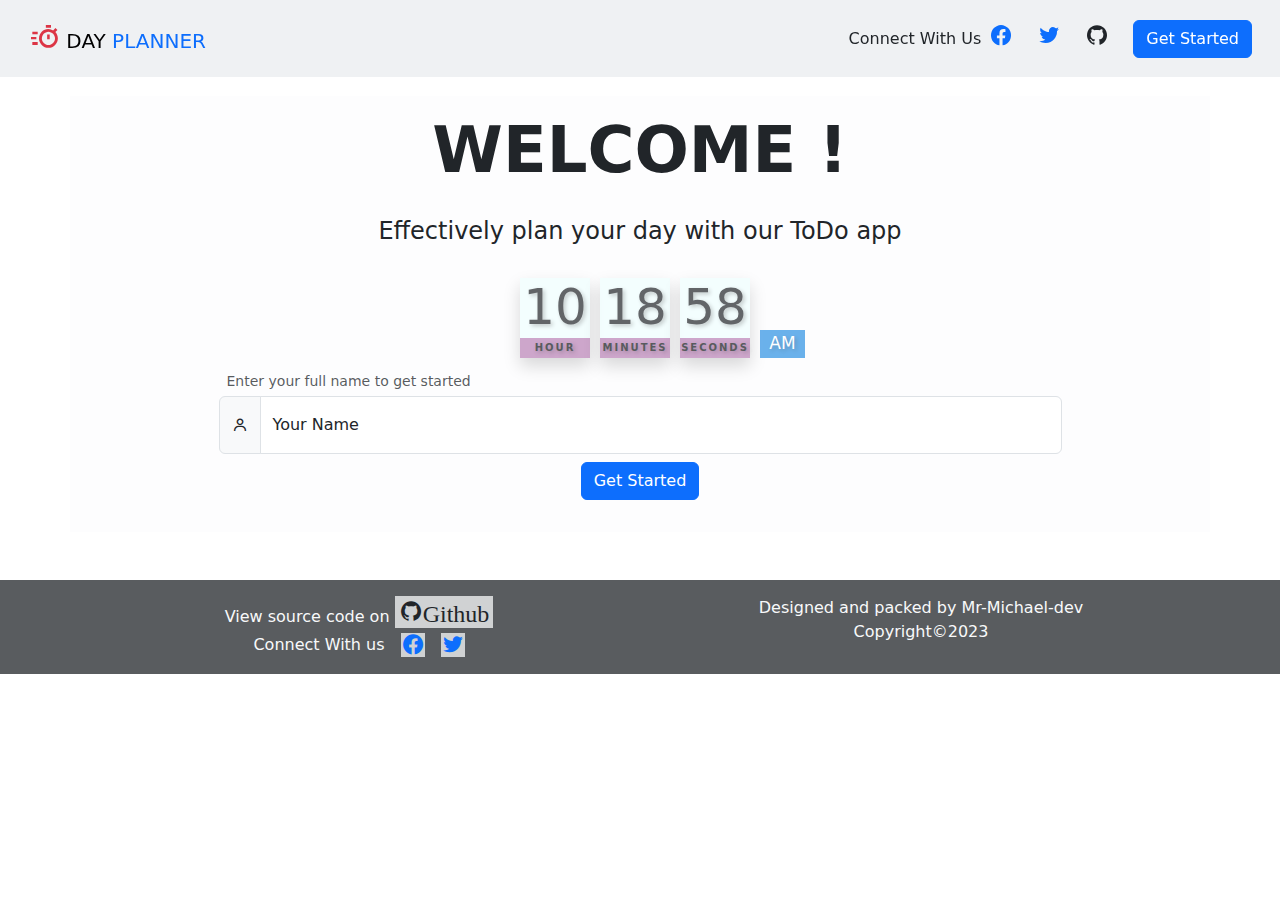
<file: index.html>
<!DOCTYPE html>
<html lang="en">
<head>
    <meta charset="UTF-8">
    <meta http-equiv="X-UA-Compatible" content="IE=edge">
    <meta name="viewport" content="width=device-width, initial-scale=1.0">
    <link rel="stylesheet" href="/CSS/style.css">
    <link rel="stylesheet" href="/CSS/bootstrap.css">
    <link rel="preconnect" href="https://fonts.googleapis.com">
    <link rel="preconnect" href="https://fonts.gstatic.com" crossorigin>
    <link href="https://fonts.googleapis.com/css2?family=Ubuntu&display=swap" rel="stylesheet">
    <link rel="stylesheet" href="https://unpkg.com/boxicons@latest/css/boxicons.min.css">
    <script src="JS/bootstrap.bundle.js" async></script>
    <script src="JS/updateclock.js" defer></script>
    <script src="JS/closeWelcome.js" defer></script>
    <title>Day Planner</title>
</head>
<body>

  <!-- This is the navigation bar section -->

    <nav class="navbar navbar-expand-lg bg-opacity-75 p-lg-3  p-sm-1 fixed-top  bg-body-secondary  ">
        <div class="container-fluid">
            <a class="navbar-brand" href="index.html">
                <i class='bx bx-timer d-inline-block fs-2 fw-light   align-text-bottom text-danger' alt="Logo" width="30" height="24"></i>
                DAY <span class="text-primary ">PLANNER</span>
              </a>
          <button class="navbar-toggler" type="button" data-bs-toggle="collapse" data-bs-target="#navbarTogglerDemo01" aria-controls="navbarTogglerDemo01" aria-expanded="false" aria-label="Toggle navigation">
            <span class="navbar-toggler-icon"></span>
          </button>
          <div class="collapse navbar-collapse justify-content-between " id="navbarTogglerDemo01">
            <span class="m-auto "></span>
              <span class="navbar-text text-dark  ">
                Connect With Us
              </span>
            <ul class="navbar-nav  me-3  mb-2 mb-lg-0">
              <li class="nav-item d-flex ">
                <a class="nav-link rounded-circle   " href="#"><i class='bx bxl-facebook-circle fs-4 text-primary'></i></a>
                <a class="nav-link rounded-circle mx-2 " href="#"><i class='bx bxl-twitter fs-4 text-primary' ></i></a>
                <a class="nav-link rounded-circle " href="#"><i class='bx bxl-github fs-4 text-dark ' ></i></a>
            </li>
            </ul>
            <form class="d-flex form">
                <a href="tasks.html" class="btn btn-primary close-form">Get Started</a>
              </form>
        </div>
          </div>
        </div>
      </nav>
    </div>

<!-- This is the home section. it has a display block attribute which will be hidden dynamically on click of the get started button. -->
    <br> <br>
    <section class="container text-center bg-body-tertiary bg-opacity-25 p-2 mt-5" id="closeWelcome">
      <div>
       <P class="h1 display-3 fw-semibold p-2 ">WELCOME !</P>
      </div>

    <div>
      <P class="fw-normal  fs-4 mt-2 p-md-2 p-1">Effectively plan your day with our ToDo app</P>
    </div>

      <div class="clock d-flex">
        <div class="shadow ">
          <span class="hour">00</span>
          <span class="text">Hour</span>
        </div>
        <div class="shadow ">
          <span class="minutes">00</span>
          <span class="text">Minutes</span>
        </div>
        <div class="shadow ">
          <span class="seconds">00</span>
          <span class="text">Seconds</span>
        </div>
        <div class="shadow ">
          <span class="ampm">AM</span>
        </div>
      </div>
      
      <form action="" class="form">
      <div class="m-auto w-75 ">
        <div class="form-text text-start p-1 ms-1">Enter your full name to get started</div>
        <div class="input-group">
          <span class="input-group-text fs-6 "><i class='bx bx-user'></i></span>
          <div class="form-floating">
            <input type="text" class="form-control" id="floatingInputGroup1" placeholder="Username">
            <label for="floatingInputGroup1">Your Name</label>
          </div>
        </div>
        <div class="form-text text-start text-danger text-center" id="error" style="display: none;">Please enter your full name</div>
      </div>
        <div class="form-floating">
          <a href="tasks.html" class="btn btn-primary  mt-2 mb-4 close-form">Get Started</a>
        </div>
      </form>
    </section>

    <!-- This is the footer section -->

    <footer class="bg-dark bg-opacity-75 mt-5 mb-0">
      <div class="container text-center text-light">
        <div class="row p-2 ">
          <div class="col-md-6  col-sm-12 mt-md-2">
            <p class="mb-0 ">View source code on  <a class="rounded-circle  " href="#"><i class='bx bxl-github fs-4 text-dark text-bg-light p-1 ' >Github </i></a></p>
            <P class="d-flex justify-content-center m-1">
              Connect With us<a class="rounded-circle mx-3 " href="#"><i class='bx bxl-facebook-circle fs-4 text-primary text-bg-light'></i></a>
                <a class="rounded-circle " href="#"><i class='bx bxl-twitter fs-4 text-bg-light text-primary' ></i></a>
            </P>
          </div>
          <div class="col-md-6  col-sm-12 mt-md-2">
            <p class="mb-0 ">Designed and packed by Mr-Michael-dev</p>
            <p class="m-0 ">Copyright&copy2023</p>
          </div>
          </div>
      </div>
    </footer>
</body>
</html>
</file>
<file: CSS/style.css>
body{
    font-family: 'ubuntu', sans-serif;
    background-image: url(https://images.unsplash.com/photo-1574302833650-e91c6ec31969?ixlib=rb-4.0.3&ixid=M3wxMjA3fDB8MHxzZWFyY2h8OHx8cHVycGxlJTIwYW5kJTIwdmlvbGV0fGVufDB8fDB8fHww&auto=format&fit=crop&w=500&q=60);
    background-repeat: no-repeat;
    background-size: cover;
    height: auto;
    overflow: auto;
}

.form{
    justify-content: center;
}

.nav-link:hover{
    background:rgba(255, 255, 255, 0.473);
   transition-property: all ease;
   transform-origin: center;
}

.clock{
    justify-content: center;
}

.clock div{
    margin: 5px;
    position: relative;
}

.clock span{
    width: 70px;
    height: 60px;
    background: azure;
    opacity: .70;
    display: flex;
    justify-content: center;
    align-items: center;
    font-size: 50px;
    text-shadow: 2px 2px 4px rgba(0, 0, 0, 0.3);
}

.clock .text{
    height: 20px;
    font-size: 10px;
    text-transform: uppercase;
    letter-spacing: 2px;
    background: rgb(189, 137, 186);
    opacity: 0.75;
    font-weight: 600;
}

.clock .ampm{
    bottom: 0;
    position: absolute;
    width: 45px;
    height: 28px;
    font-size: 17px;
    font-weight: 500;
    background: rgb(45, 146, 228);
    color: rgb(255, 255, 255);
}
</file>
